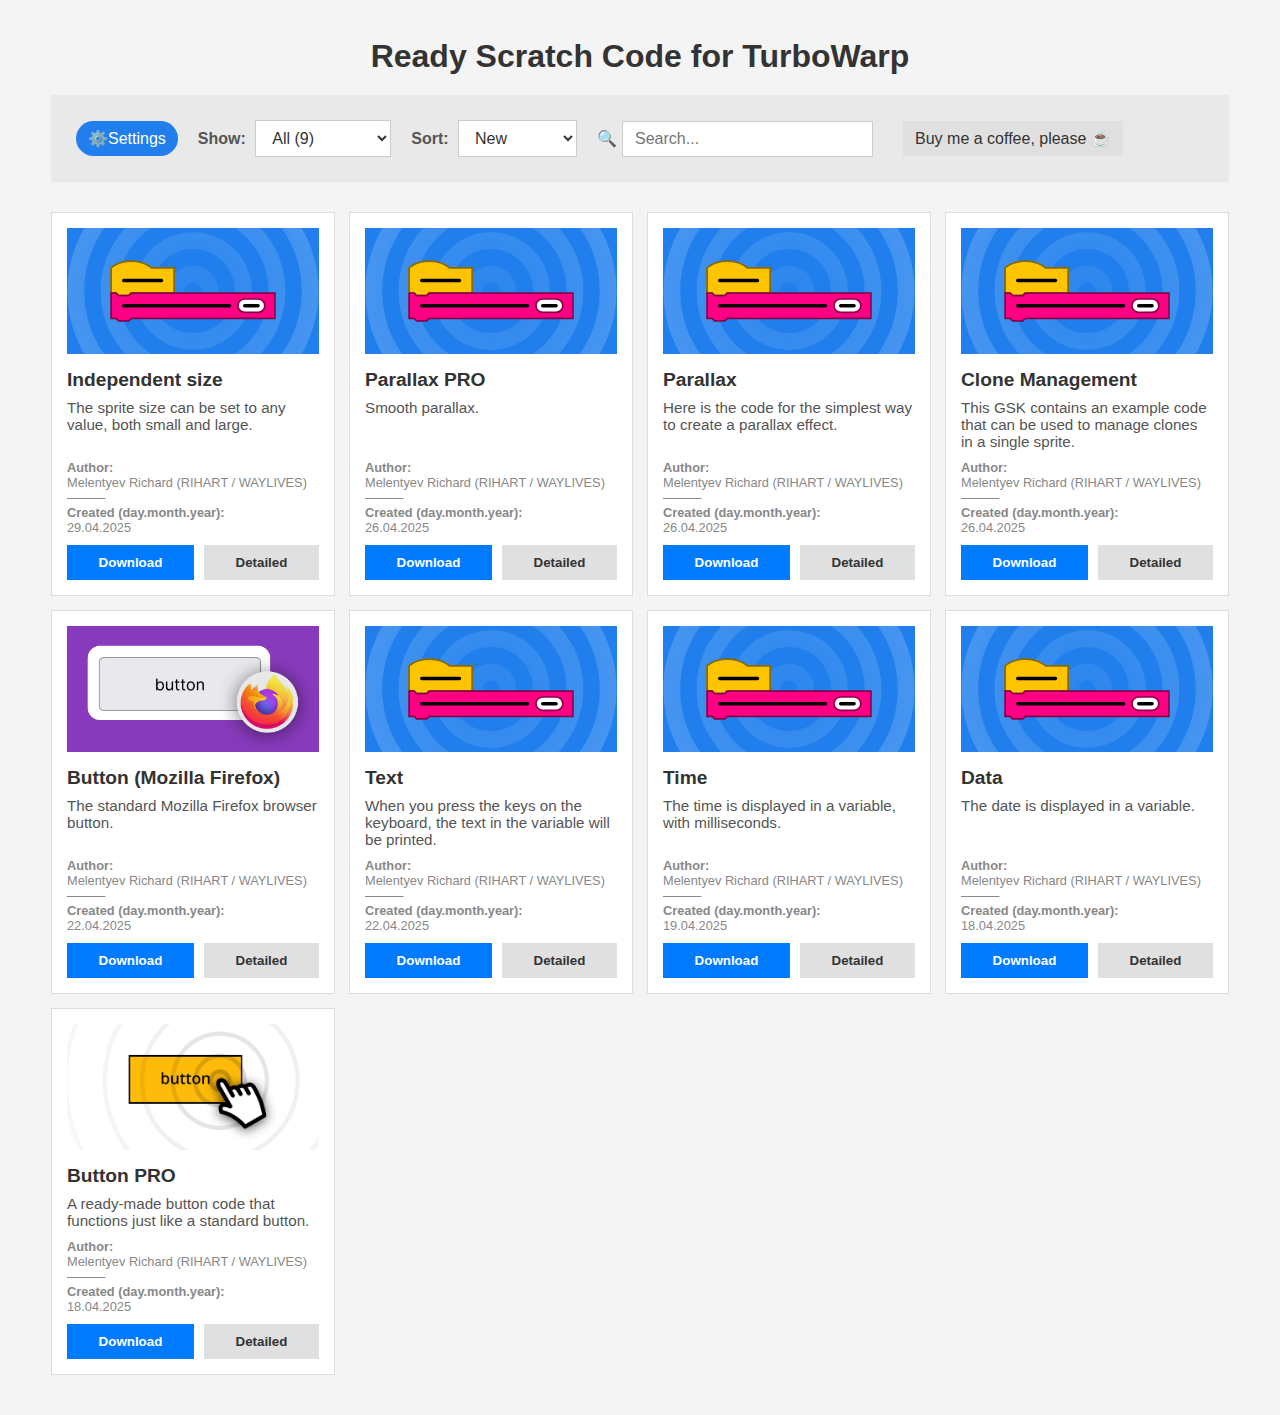
<file: index.html>
<!DOCTYPE html>



<html>



<head>
   <meta charset="UTF-8">
   <meta name="viewport" content="width=device-width, initial-scale=1.0">
   <title>SCODE</title>
   <link rel="icon" type="image/x-icon" href="brand/icon/#"/>

   <!-- Подключение всех стилей к этому html-файлу: -->
   <link rel="stylesheet" href="styles/variables.css"/>
   <link rel="stylesheet" href="styles/style.css"/>
</head>



<body class="system-theme">

   <div class="container">
      <br>
      <h1 data-translate-key="site_title">Ready Scratch Code for TurboWarp</h1>

      <nav>
         <button id="settings-button" aria-label="Open Settings" class="setButton">
            <span class="settings-icon">⚙️</span><span data-translate-key="settings_button">Settings</span>
         </button>

         <div>
            <label for="filter-select" data-translate-key="filter_label">Show:</label>
            <select id="filter-select">
               <option value="all" data-translate-key="filter_all">All</option>
               <option value="favorites" data-translate-key="filter_favorites">Favorites</option>
            </select>
         </div>

         <div>
            <label for="sort-select" data-translate-key="sort_label">Sort:</label>
            <select id="sort-select">
               <option value="new" data-translate-key="sort_new">New</option>
               <option value="old" data-translate-key="sort_old">Old</option>
               <option value="random" data-translate-key="sort_random">Randomly</option>
            </select>
         </div>

         <div class="search-container">
            <span class="search-icon">🔍</span>
            <input type="search" id="search-input" data-translate-placeholder="search_placeholder" placeholder="Search...">
            <button class="reset-search" id="reset-search-button" aria-label="Reset Search">&times;</button>
         </div>

         <br><br>

         <form action="https://spasibomir.ru/" target="_blank">
            <button id="tea-button" aria-label="Open Donate">
               <span data-translate-key="tea_button">Buy me a coffee, please ☕</span>
            </button>
         </form>
      </nav>

      <main>
         <div id="card-container">
            </div>
         <div id="no-favorites-message" style="display: none;" data-translate-key="no_favorites">
            No favorite cards yet...
         </div>
      </main>
   </div>

   <div id="settings-modal" class="modal-overlay">
      <div class="modal-content">
         <button id="modal-close-button" class="modal-close-button" aria-label="Close Settings">&times;</button>
         <h2 data-translate-key="settings_title">Settings</h2>

         <div class="setting">
            <label for="language-select" data-translate-key="language_label">Site Language:</label>
            <select id="language-select">
               <option value="en">English</option>
               <option value="ru">Русский</option>
            </select>
         </div>

         <br>

         <div class="setting">
            <label for="theme-select" data-translate-key="theme_label">Site Theme:</label>
            <select id="theme-select">
               <option value="system" data-translate-key="theme_system">System</option>
               <option value="light" data-translate-key="theme_light">Light Mode</option>
               <option value="dark" data-translate-key="theme_dark">Dark Mode</option>
            </select>
         </div>

         <br>

         <div class="setting">
            <label data-translate-key="hashtags_label">Hashtags:</label>
            <button id="toggle-hashtags-button" data-translate-key="toggle_hashtags_show">Show Hashtags</button>
         </div>
      </div>
    </div>
</body>



<!-- Подключение всех БЭКЕНД-эллементов (Java Script) к этому html-файлу: -->
<script src='backend/billet.js'></script>
<script src='backend/translator.js'></script>
<script src='backend/backend.js'></script>

<!-- Yandex.Metrika counter -->
<script type="text/javascript" >
   (function(m,e,t,r,i,k,a){m[i]=m[i]||function(){(m[i].a=m[i].a||[]).push(arguments)};
   m[i].l=1*new Date();
   for (var j = 0; j < document.scripts.length; j++) {if (document.scripts[j].src === r) { return; }}
   k=e.createElement(t),a=e.getElementsByTagName(t)[0],k.async=1,k.src=r,a.parentNode.insertBefore(k,a)})
   (window, document, "script", "https://mc.yandex.ru/metrika/tag.js", "ym");

   ym(101274405, "init", {
        clickmap:true,
        trackLinks:true,
        accurateTrackBounce:true
   });
</script>
<noscript><div><img src="https://mc.yandex.ru/watch/101274405" style="position:absolute; left:-9999px;" alt="" /></div></noscript>
<!-- /Yandex.Metrika counter -->



</html>
</file>
<file: styles/variables.css>
:root {
	--bg-color: #f4f4f4;
	--text-color: #333;
	--card-bg: #ffffff;
	--card-border: #ddd;
	--accent-color: #007bff;
	--accent-text-color: #ffffff;
	--secondary-bg: #e9e9e9;
	--secondary-text: #555;
	--shadow-color: rgba(0, 0, 0, 0.1);
	--button-bg: #e0e0e0;
	--button-text: #333;
	--button-hover-bg: #d5d5d5;
	--select-bg: #fff;
	--select-border: #ccc;
	--new-badge-text: #ffffff;
	--download-count-color: var(--accent-text-color);

	--favorite-button-bg: rgba(255, 255, 255, 0.7);
	--favorite-button-border: transparent;
	--favorite-button-text: var(--text-color);
	--favorite-button-hover-bg: rgba(220, 220, 220, 0.9);
	--favorite-button-favorite-color: #2F3137;
}

.dark-theme {
	--bg-color: #1a1a1a;
	--text-color: #e0e0e0;
	--card-bg: #2c2c2c;
	--card-border: #444;
	--accent-color: #0d6efd;
	--accent-text-color: #ffffff;
	--secondary-bg: #3a3a3a;
	--secondary-text: #bbb;
	--shadow-color: rgba(0, 0, 0, 0.4);
	--button-bg: #444;
	--button-text: #e0e0e0;
	--button-hover-bg: #555;
	--select-bg: #333;
	--select-border: #555;
	--new-badge-text: #ffffff;
	--download-count-color: var(--accent-text-color);

	--favorite-button-bg: rgba(0, 0, 0, 0.5);
	--favorite-button-border: transparent;
	--favorite-button-text: var(--text-color);
	--favorite-button-hover-bg: rgba(80, 80, 80, 0.8);
	--favorite-button-favorite-color: #FFC300;
}

@media (prefers-color-scheme: dark) {
	.system-theme {
	   --bg-color: #1a1a1a;
	   --text-color: #e0e0e0;
	   --card-bg: #2c2c2c;
	   --card-border: #444;
	   --accent-color: #0d6efd;
	   --accent-text-color: #ffffff;
	   --secondary-bg: #3a3a3a;
	   --secondary-text: #bbb;
	   --shadow-color: rgba(0, 0, 0, 0.4);
	   --button-bg: #444;
	   --button-text: #e0e0e0;
	   --button-hover-bg: #555;
	   --select-bg: #333;
	   --select-border: #555;
	   --new-badge-text: #ffffff;
	   --download-count-color: var(--accent-text-color);

		--favorite-button-bg: rgba(0, 0, 0, 0.5);
		--favorite-button-border: transparent;
		--favorite-button-text: var(--text-color);
		--favorite-button-hover-bg: rgba(80, 80, 80, 0.8);
		--favorite-button-favorite-color: #FFC300;
	}
}
</file>
<file: styles/style.css>
* {
   box-sizing: border-box;
   margin: 0;
   padding: 0;
}

body {
   font-family: sans-serif;
   background-color: var(--bg-color);
   color: var(--text-color);
   display: flex;
   flex-direction: column;
   align-items: center;
   padding: 20px;
   min-height: 100vh;
}

.container {
   width: 95%;
   max-width: 1200px;
   display: flex;
   flex-direction: column;
   align-items: center;
}

        header, nav, main {
            width: 100%;
            margin-bottom: 20px;
        }

        header {
            text-align: center;
        }

        h1 {
            margin-bottom: 20px;
            color: var(--text-color);
        }

        nav {
            display: flex;
            flex-wrap: wrap;
            justify-content: left;
            gap: 10px;
            align-items: center;
            padding: 20px;
            background-color: var(--secondary-bg);
            border-radius: 0px;
            margin-bottom: 30px;
        }

        nav > * {
            margin: 5px;
        }

        nav label {
            margin-right: 5px;
            font-weight: bold;
            color: var(--secondary-text);
        }

        nav select, nav button, .search-container input {
            padding: 8px 12px;
            border-radius: 0px;
            border: 1px solid var(--select-border);
            background-color: var(--select-bg);
            color: var(--text-color);
            font-size: 1em;
            cursor: pointer;
        }

        .search-container input{
        	cursor: text;
        }

        nav button {
             background-color: var(--button-bg);
             color: var(--button-text);
             border: none;
        }

        nav button:hover {
            background-color: var(--button-hover-bg);
        }

        .setButton {
        	background-color: #207FED;
        	color: white;
        	border-radius: 30px;
        }

        .search-container {
            display: flex;
            align-items: center;
            position: relative;
        }

        .search-container .search-icon {
            margin-right: 5px;
        }

        .search-container input {
            padding-right: 30px;
            flex-grow: 1;
            min-width: 150px;
        }

        .search-container .reset-search {
            position: absolute;
            right: 5px;
            top: 50%;
            transform: translateY(-50%);
            background: none;
            border: none;
            color: var(--secondary-text);
            cursor: pointer;
            font-size: 1.2em;
            padding: 5px;
            display: none;
        }

        #card-container {
            display: grid;
            grid-template-columns: repeat(auto-fit, minmax(280px, 1fr));
            gap: 14px;
            width: 100%;
        }

        .card {
            background-color: var(--card-bg);
            border: 1px solid var(--card-border);
            border-radius: 0px;
            padding: 15px;
            box-shadow: 0 0px 0px var(--shadow-color);
            transition: transform 0.2s ease-in-out, box-shadow 0.2s ease-in-out;
            display: flex;
            flex-direction: column;
            position: relative;
        }

        .card:hover {
            transform: translateY(-3px);
            box-shadow: 0 4px 10px var(--shadow-color);
        }

        .card .new-badge {
            position: absolute;
            top: 8px;
            left: 8px;
            background: linear-gradient(125deg,rgba(255, 166, 0, 1) 6%, rgba(255, 0, 94, 1) 52%, rgba(149, 0, 255, 1) 100%);
            box-shadow: 0px 0px 30px 3px rgba(255, 124, 0, 0.9);
            color: var(--new-badge-text);
            border: solid #FF8800 2px;
            padding: 6px 18px;
            border-radius: 3px;
            font-size: 0.8em;
            font-weight: bold;
            z-index: 2;
            line-height: 1.2;
        }

        .card-image-container {
            width: 100%;
            aspect-ratio: 2 / 1;
            overflow: hidden;
            border-radius: 0px;
            margin-bottom: 15px;
            background-color: var(--secondary-bg);
        }

        .card img {
            display: block;
            width: 100%;
            height: 100%;
            object-fit: cover;
            object-position: center;
            border-radius: 0px;
        }

        .card h3 {
            margin-bottom: 8px;
            font-size: 1.2em;
            color: var(--text-color);
        }

        .card p {
            font-size: 0.95em;
            margin-bottom: 10px;
            color: var(--secondary-text);
            flex-grow: 1;
        }

        .card-meta {
            font-size: 0.8em;
            color: #888;
            margin-bottom: 10px;
        }

         .card-meta span {
             display: block;
         }

        .card-hashtags {
            margin-bottom: 15px;
            font-size: 0.85em;
            display: flex;
            flex-wrap: wrap;
            gap: 5px;
        }

        .card-hashtags span {
            background-color: var(--secondary-bg);
            color: var(--secondary-text);
            padding: 3px 8px;
            border-radius: 100em;
        }

        .card-buttons {
            display: flex;
            justify-content: space-between;
            gap: 10px;
        }

        .card-buttons button {
            flex-grow: 1;
            padding: 10px;
            border: none;
            border-radius: 0px;
            cursor: pointer;
            font-weight: bold;
            transition: background-color 0.2s;
            display: flex;
            justify-content: center;
            align-items: center;
            gap: 5px;
        }

        .card-buttons .download-button {
            background-color: var(--accent-color);
            color: var(--accent-text-color);
        }
        .card-buttons .download-button:hover {
            background-color: #0056b3;
        }
        .dark-theme .card-buttons .download-button:hover {
            background-color: #0b5ed7;
        }

        .download-count {
            font-size: 0.85em;
            opacity: 0.8;
            color: var(--download-count-color);
            font-weight: normal;
        }

        .card-buttons .docs-button {
            background-color: var(--button-bg);
            color: var(--button-text);
        }
        .card-buttons .docs-button:hover {
            background-color: var(--button-hover-bg);
        }

        .favorite-button {
		    position: absolute;
		    top: 8px;
		    right: 8px;
		    background: var(--favorite-button-bg);
		    border: 1px solid var(--favorite-button-border);
		    color: var(--favorite-button-text);
		    border-radius: 0px;
		    width: 36px;
		    height: 36px;
		    font-size: 1.3em;
		    cursor: pointer;
		    display: flex;
		    align-items: center;
		    justify-content: center;
		    transition: background-color 0.2s, color 0.2s, border-color 0.2s, opacity 0.2s ease, visibility 0.2s ease;
		    line-height: 1;
		    z-index: 3;
		    gap: 0;
		    padding: 0;
		    opacity: 0;
		    visibility: hidden;
		}

        .favorite-button:hover {
		    background: var(--favorite-button-hover-bg);
		}

        .favorite-button.is-favorite {
		    color: var(--favorite-button-favorite-color);
		}

		.card:hover .favorite-button {
		    opacity: 1;
		    visibility: visible;
		}

        .card-id {
            display: none;
        }

        .hashtags-hidden .card-hashtags {
            display: none;
        }

        #no-favorites-message {
            border: 2px dashed var(--card-border);
            padding: 30px;
            text-align: center;
            border-radius: 0px;
            color: var(--secondary-text);
            width: 100%;
            font-style: italic;
        }

        .modal-overlay {
            position: fixed;
            inset: 0;
            background-color: rgba(0, 0, 0, 0.6);
            display: none;
            justify-content: center;
            align-items: center;
            z-index: 1000;
        }

        .modal-content {
            background-color: var(--card-bg);
            padding: 30px;
            border-radius: 0px;
            box-shadow: 0 5px 15px var(--shadow-color);
            width: 90%;
            max-width: 450px;
            position: relative;
        }

        .modal-close-button {
            position: absolute;
            top: 20px;
            right: 20px;
            background: none;
            border: none;
            font-size: 1.8em;
            cursor: pointer;
            color: var(--secondary-text);
            line-height: 1;
        }

        .modal-close-button:hover {
            color: var(--text-color);
        }

        .modal-content h2 {
            margin-bottom: 20px;
            text-align: center;
            color: var(--text-color);
        }

        .modal-content .setting {
            margin-bottom: 4px;
            display: flex;
            flex-direction: column;
        }

        .modal-content label {
            margin-bottom: 8px;
            font-weight: bold;
            color: var(--secondary-text);
        }

        .modal-content select, .modal-content button {
            padding: 10px;
            border-radius: 0px;
            border: 1px solid var(--select-border);
            background-color: var(--select-bg);
            color: var(--text-color);
            font-size: 1em;
        }

        .modal-content button {
            background-color: var(--button-bg);
            color: var(--button-text);
            cursor: pointer;
        }

        .modal-content button:hover {
            background-color: var(--button-hover-bg);
        }

        @media (max-width: 768px) {
            nav {
                flex-direction: column;
                align-items: stretch;
            }
            nav > * {
                width: 100%;
                margin: 5px 0;
            }
            .search-container input {
                min-width: unset;
            }
            #card-container {
               grid-template-columns: repeat(auto-fit, minmax(250px, 1fr));
            }
            .modal-content {
                width: 95%;
            }
        }

        @media (max-width: 480px) {
            body {
                padding: 10px;
            }
            h1 {
                font-size: 1.5em;
            }
            .container {
                width: 100%;
            }
            #card-container {
                grid-template-columns: 1fr;
                gap: 15px;
            }
            .card-buttons {
                flex-direction: column;
            }
        }
</file>
